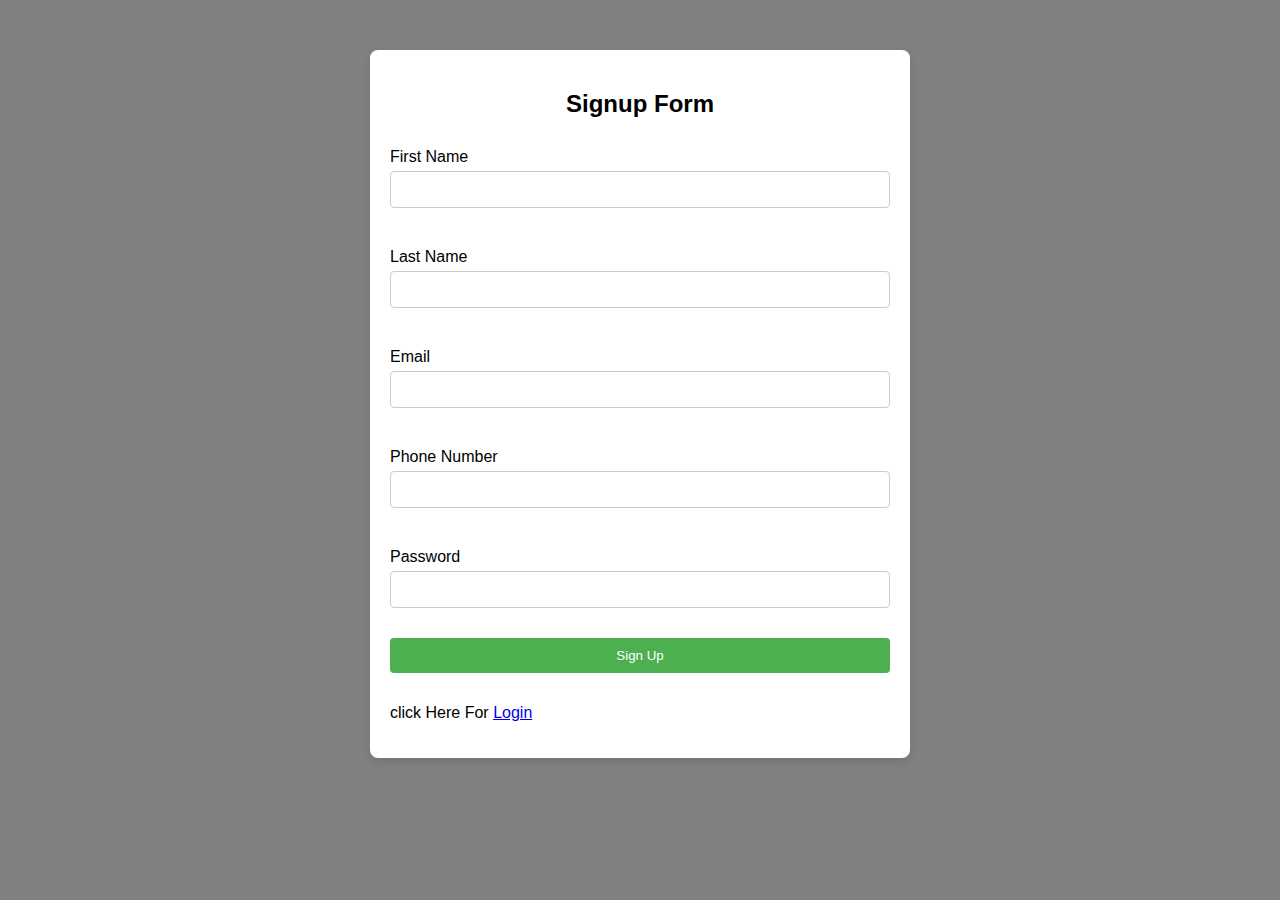
<file: index.html>
<!DOCTYPE html>
<html lang="en">
<head>
  <meta charset="UTF-8">
  <meta name="viewport" content="width=device-width, initial-scale=1.0">
  <title>Signup Form</title>
  <link rel="stylesheet" href="singup.css">
</head>
<body>
  <div class="container">
    <h2>Signup Form</h2>
    <div id="signupForm">
      <!-- First Name -->
      <div class="form-group">
        <label for="firstName">First Name</label>
        <input type="text" id="firstName" name="firstName">
      </div>
      <!-- Last Name -->
      <div class="form-group">
        <label for="lastName">Last Name</label>
        <input type="text" id="lastName" name="lastName">
      </div>
      <!-- Email -->
      <div class="form-group">
        <label for="email">Email</label>
        <input type="email" id="email" name="email">
      </div>
      <!-- Phone Number -->
      <div class="form-group">
        <label for="phone">Phone Number</label>
        <input type="number" id="phone" name="phone">
      </div>
      <!-- Password -->
      <div class="form-group">
        <label for="password">Password</label>
        <input type="password" id="password" name="password">
      </div>
      <!-- Submit Button -->
      <div class="form-group">
        <input type="button" value="Sign Up" onclick="signup()" class="submit-btn">
      </div>
      <p class="signup-text">click Here For <a href="./login.html">Login</a></p>
    </div>
  </div>
  <script src="app.js"></script>
</body>
</file>
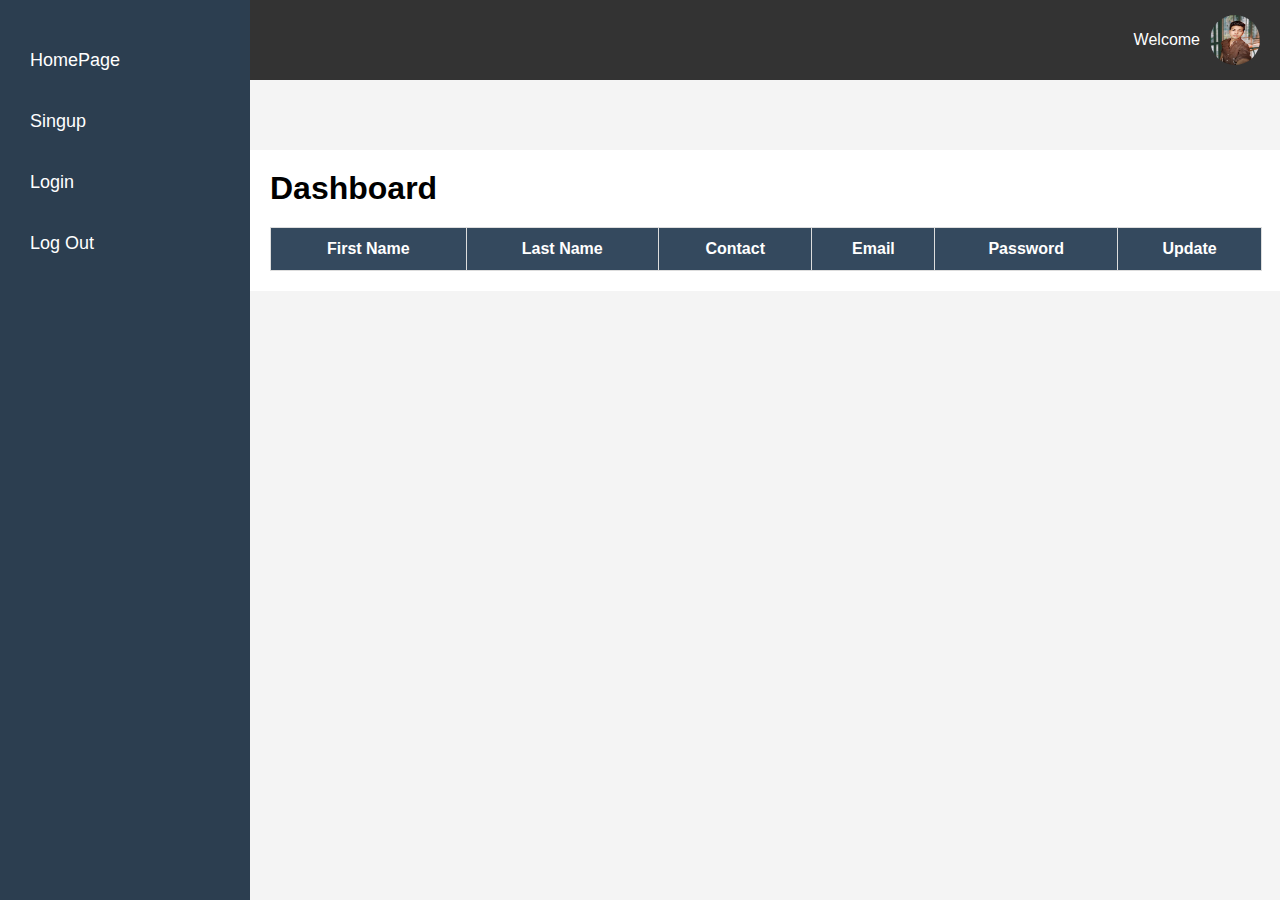
<file: deshBord.html>
<!DOCTYPE html>
<html lang="en">
<head>
    <meta charset="UTF-8">
    <meta name="viewport" content="width=device-width, initial-scale=1.0">
    <title>Dashboard</title>
    <link rel="stylesheet" href="deshBord.css">
</head>
<body>

    <!-- Navbar -->
    <header class="navbar">
        <svg onclick="toggle()" xmlns="http://www.w3.org/2000/svg" viewBox="0 0 448 512"><!--!Font Awesome Free 6.7.1 by @fontawesome - https://fontawesome.com License - https://fontawesome.com/license/free Copyright 2024 Fonticons, Inc.--><path fill="#ffffff" d="M0 96C0 78.3 14.3 64 32 64l384 0c17.7 0 32 14.3 32 32s-14.3 32-32 32L32 128C14.3 128 0 113.7 0 96zM0 256c0-17.7 14.3-32 32-32l384 0c17.7 0 32 14.3 32 32s-14.3 32-32 32L32 288c-17.7 0-32-14.3-32-32zM448 416c0 17.7-14.3 32-32 32L32 448c-17.7 0-32-14.3-32-32s14.3-32 32-32l384 0c17.7 0 32 14.3 32 32z"/></svg>  <div class="user-info">
            <span>Welcome</span>
            <img src="./1729750011616.jpg" width="50px"  height="50px" walt="User Avatar">
        </div>
    </header>

    <div class="container">

        <!-- Sidebar -->
        <aside class="sidebar" id="sidebar">
            <ul>
                <li><a href="./home.html">HomePage</a></li>
                <li><a href="./index.html">Singup</a></li>
                <li><a href="./login.html">Login</a></li>
                <li><a href="#">Log Out</a></li>
            </ul>
        </aside>

        <!-- Main Content -->
        <main class="main-content">
            <h1>Dashboard</h1>
            <table class="data-table">
                <thead>
                    <tr>
                        <th>First Name</th>
                        <th>Last Name</th>
                        <th>Contact</th>
                        <th>Email</th>
                        <th>Password</th>
                        
                        <th>Update</th>
                    </tr>
                </thead>
                <tbody id="Table">
                    
                </tbody>
            </table>
        </main>

    </div>

    <script>
var table = document.getElementById('Table');
var getData = window.localStorage.getItem("userdata");
var getParseData = JSON.parse(getData);

console.log(getParseData)
for (var i = 0; i < getParseData.length; i++) {
    table.innerHTML += `
        <tr>
          <td>${getParseData[i].firstName}</td>
          <td>${getParseData[i].lastName}</td>
          <td>${getParseData[i].phone}</td>
          <td>${getParseData[i].email}</td>
          <td>${getParseData[i].password}</td>
          
          <td><button onclick="deleteUser(this)">Delete</button></td>
        </tr>
      `;
    }
    function deleteUser(e){
//   e.parentNode.parentNode.remove()
var cheak = e.parentNode.parentNode.childNodes[7].textContent
console.log(cheak)
//   var idNode = e.parentNode.parentNode.[2].textContent;
//   console.log(idNode);

  for (var a = 0; a < getParseData.length; a++) {
    if (cheak == getParseData[a].email) {

getParseData.splice(a, 1)
localStorage.setItem("userdata", JSON.stringify(getParseData));

    //   for (var b = 0; b < getParseData[a].CardId.length; b++) {
    //     if (idNode == getParseData[a].CardId[b].id) {
    //      var getCardId = getParseData[a].CardId
    //      getCardId.splice(b, 1)
    //      localStorage.setItem("userdata", JSON.stringify(getParseData));

    //     }
    //   }
    }
  }
  e.parentNode.parentNode.remove()

}

function toggle() {
      var toggle = document.getElementById('sidebar');
      if (toggle.style.display == "none") {
        toggle.style.display = "block"
      } else {
        toggle.style.display = "none"
      }
    }

    </script>
</body>
</html>
</file>
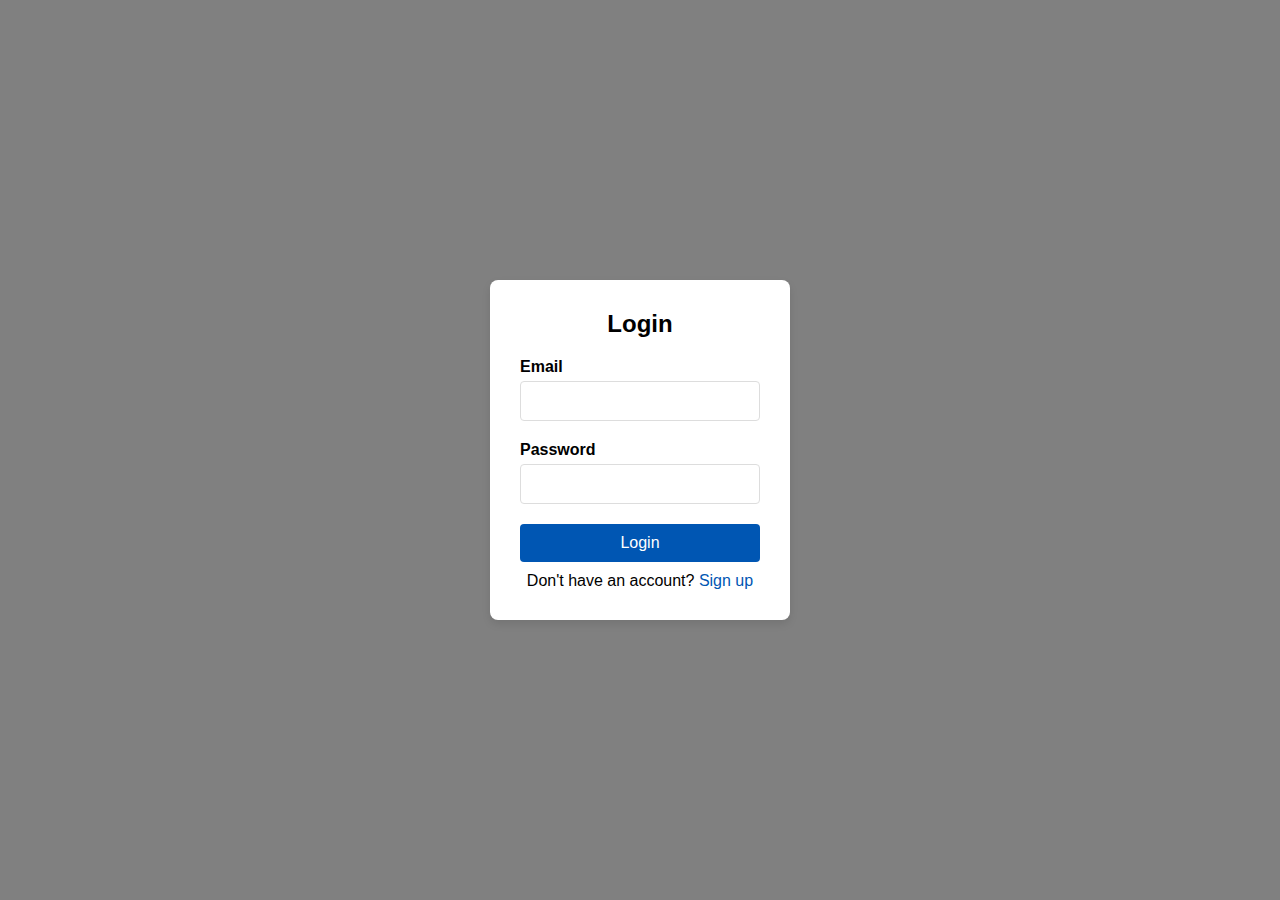
<file: login.html>
<!DOCTYPE html>
<html lang="en">
<head>
    <meta charset="UTF-8">
    <meta name="viewport" content="width=device-width, initial-scale=1.0">
    <title>Login Form</title>
    <link rel="stylesheet" href="login.css">
</head>
<body>
    <div class="login-container">
        <h2>Login</h2>
        <div action="#" method="POST">
            <div class="input-group">
                <label for="username">Email</label>
                <input type="email" id="lemail" name="username" required>
            </div>
            <div class="input-group">
                <label for="password">Password</label>
                <input type="lpassword" id="lpassword" name="password" required>
            </div>
            <button type="button" onclick="logIn()" class="btn">Login</button>
            <p class="signup-text">Don't have an account? <a href="./index.html">Sign up</a></p>
        </div>
    </div>

    <script src="app.js"></script>
</body>
</html>
</file>
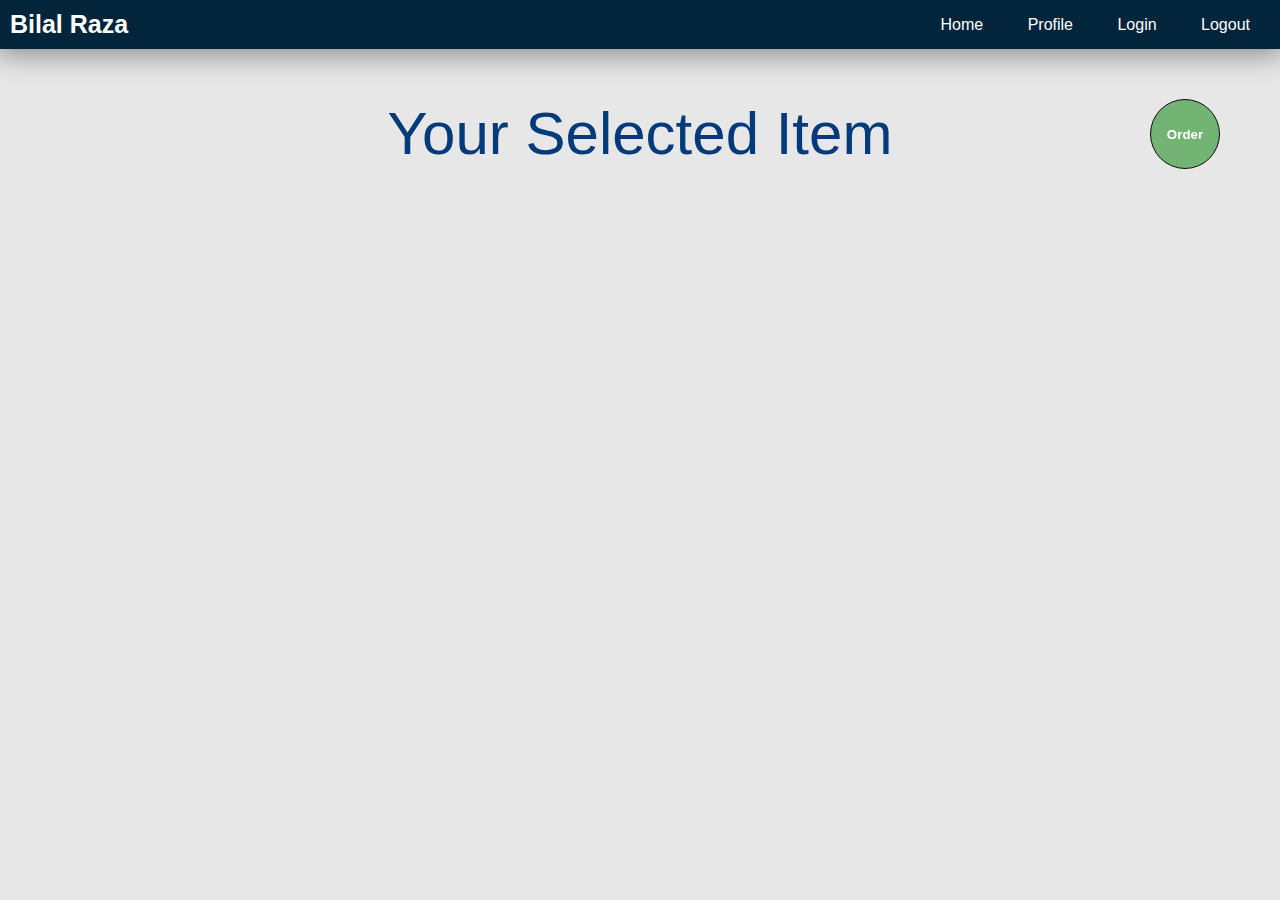
<file: profile.html>
<!DOCTYPE html>
<lang="en">

<head>
  <meta charset="UTF-8">
  <meta name="viewport" content="width=device-width, initial-scale=1.0">
  <title>Profile Page</title>
  <link rel="stylesheet" href="profile.css">
</head>

<body>
  <!-- NavBar work Is Here  -->
  <div class="navbar">
    <h1 id="UserName">Bilal Raza</h1>
    <div>
      <a href="./home.html">Home</a>
      <a href="./profile.html">Profile</a>
      <a href="./login.html">Login</a>
      <a href="./index.html">Logout</a>

    </div>
  </div>
<div class="orderdiv">
  <button class="order" id="order" onclick="order()"align= >Order</button>
</div>
  <h1 class="item">Your Selected Item</h1>
  <div id="cardArea">

  </div>
  <script src="pro.js">

  
  
  </script>
</body>
</html>
</file>
<file: singup.css>
body {
  font-family: Arial, sans-serif;
  background-color:gray;
  margin: 0;
  padding: 0;
}

.container {
  max-width: 500px;
  margin: 50px auto;
  background-color: #fff;
  padding: 20px;
  border-radius: 8px;
  box-shadow: 0 4px 8px rgba(0, 0, 0, 0.1);
}

/* Responsive design */

@media (max-width: 768px) {
  .container {
    max-width: 90%;
    margin: 20px auto;
  }
}

@media (max-width: 480px) {
  .container {
    max-width: 100%;
    margin: 10px auto;
    padding: 10px;
  }
  input {
    padding: 5px;
  }
  .submit-btn {
    padding: 5px 10px;
  }
}

h2 {
  text-align: center;
}

label {
  display: block;
  margin: 10px 0 5px;
}

input {
  width: 100%;
  padding: 10px;
  margin-bottom: 15px;
  border: 1px solid #ccc;
  border-radius: 4px;
  box-sizing: border-box;
}

.form-group {
  margin-bottom: 15px;
}

.form-group input[type="checkbox"] {
  display: inline-block;
  width: auto;
}

.form-group label {
  display: inline-block;
}

.submit-btn {
  background-color: #4CAF50;
  color: white;
  border: none;
  cursor: pointer;
}

.submit-btn:hover {
  background-color: #45a049;
}

.error {
  color: red;
  font-size: 0.9em;
}
</file>
<file: profile.css>
*{
  margin: 0;
  padding: 0;
  box-sizing: border-box;
  font-family: Verdana, Geneva, Tahoma, sans-serif;
}
body{
/* background-image: url("https://png.pngtree.com/background/20231017/original/pngtree-e-commerce-convenience-easily-ordering-clothes-from-online-retailers-through-your-picture-image_5587016.jpg");
width: 100%;
height: 700px;
background-position: center;
background-size: cover; */
background-color: rgb(231, 231, 231);
}
#UserName{
font-size: 25px;
}
.navbar{
  background-color: rgb(2, 37, 59);
  color: white;
  padding: 10px;
  display: flex;
justify-content: space-between;
align-items: center;
box-shadow: 0px 0px 30px 4px gray;
}
.navbar a{
  color: white;
  margin: 20px;
  text-decoration: none;
  transition: 1.1s;
}
.navbar a:hover{
  box-shadow: 0px 0px 20px white;
  padding: 10px;
  border-radius: 10px;
  transition: 1.1s;
}
@media (max-width: 530px) {
.navbar{
  background-color: rgb(2, 37, 59);
  color: white;
  padding: 10px;
  display: flex;
  flex-direction: column;
justify-content: center;
align-items: center;
box-shadow: 0px 0px 30px 4px gray;
}
.navbar div{
width: 100%;
margin-top: 10px;
display: flex;
justify-content: space-around;
}

}
.item{
  color: rgb(3, 59, 122);
  text-align: center;
  font-family: Verdana, Geneva, Tahoma, sans-serif;
  font-size: 60px;
  font-weight: lighter;
  margin-top: 50px;
  margin-bottom: 50px;
}

 /* card work is here  */
 .card{
  font-family: Verdana, Geneva, Tahoma, sans-serif;
  width: 250px;
  padding: 20px;
  background-color: rgb(248, 245, 245);
  border: 1px solid black;
  border-radius: 10px;
  transition: 1.3s;
  margin-top: 30px;
  
}
.card img{
  width: 200px;
  height: 200px;
  border: 1px solid black;
  border-radius: 20px;
margin: auto;
}
.image{
  text-align: center;
}
.cardText{
  margin-left: 22px;
  margin-top: 10px;
  margin-bottom: 10px;
  line-height: 20px;
}
.bold{
  font-weight: bold;
}
.card span{
  font-size: 11px;
}
.card button{
  width: 150px;
  margin: auto;
  padding: 10px;
  color: white;
  background-color: rgb(253, 19, 19);
  border-radius: 20px;
  border: none;
  margin-top: 10px;

}
.card button:hover{
  background-color: rgb(182, 4, 4);
}
.card:hover{
  box-shadow: 0px 0px 20px 5px rgb(30, 155, 228);
  transform: scale(1.1);
  transition: 1.3s;
}

#cardArea{
  padding-top:50px ;
  padding-bottom:100px ;
  display: flex;
  justify-content: center;
  flex-wrap: wrap;
  gap: 40px;
}

h2{
  color: gray;
  font-size: 60px;
  font-family: Verdana, Geneva, Tahoma, sans-serif;
  font-weight: lighter;
  
}
.orderdiv{
  /* display: flex; */
  text-align: right;
  width: 100%;
}
.order{
  /* float:left; */

  width: 70px;
  height: 70px;
  padding: 10px;
  background-color: rgba(0, 128, 0, 0.5);
  color: white;
  border-radius: 50%;
  border: none;
  margin-top: 50px;
  margin-right: 50px;
  position: fixed;
  right: 10px;
  font-weight: bold;
  border: 1px solid rgb(12, 11, 11);
  z-index: 1;
}
.order:hover{
  background-color: rgb(0, 128, 0);
}
</file>
<file: deshBord.css>
/* General Reset */
* {
  margin: 0;
  padding: 0;
  box-sizing: border-box;
}

/* Body and Layout */
body {
  font-family: Arial, sans-serif;
  background-color: #f4f4f4;
}

.container {
  display: flex;
  height: 100vh;
  flex-direction: column;
}

/* Navbar Styles */
.navbar {
  width: 100%;
  background-color: #333;
  color: white;
  display: flex;
  justify-content: space-between;
  align-items: center;
  padding: 15px 20px;
position:fixed;  
  top: 0;
  left: 0;
  z-index: 1;
}

.navbar .logo {
  font-size: 24px;
}

.navbar .user-info {
  display: flex;
  align-items: center;
}

.navbar .user-info span {
  margin-right: 10px;
}

.navbar .user-info img {
  border-radius: 50%;
}
svg{
    width: 30px;
}

/* Sidebar Styles */
.sidebar {
  width: 250px;
  background-color: #2c3e50;
  padding: 20px;
  color: white;
  height: 100vh;
  position: fixed;
  top: 0;
  left: 0;
  z-index: 1;
}

.sidebar ul {
  list-style: none;
}

.sidebar ul li {
  margin: 20px 0;
}

.sidebar ul li a {
  color: white;
  text-decoration: none;
  font-size: 18px;
  display: block;
  padding: 10px;
  transition: background-color 0.3s ease;
}

.sidebar ul li a:hover {
  background-color: #34495e;
}

/* Main Content Styles */
.main-content {

  margin-left: 250px;
  padding: 20px;
  width: 100%;
  background-color: #fff;
  margin-top: 150px;
}

.main-content h1 {
  margin-bottom: 20px;
}

/* Table Styles */
.data-table {
  width: 80%;
  border-collapse: collapse;
  margin-top: 20px;
}

.data-table th,
.data-table td {
  padding: 12px;
  border: 1px solid #ddd;
  text-align: center;
}

.data-table th {
  background-color: #34495e;
  color: white;
}

.data-table tr:nth-child(even) {
  background-color: #f2f2f2;
}

.data-table tr:hover {
  background-color: #ddd;
}

/* Responsive Design */
@media (max-width: 768px) {
  .sidebar {
    width: 100%;
    position: relative;
    height: auto;
    display: none;
    margin-top: 70px;
  }
  .main-content {
    margin-left: 0;
    margin-top: 100px;
  }
 
 
}

@media (max-width: 480px) {
  .data-table {
    font-size: 8px;
  }
  .data-table th,
  .data-table td {
    padding: 6px;
  }
}
button{
  background-color: red;
  color: white;
  padding: 3px;
  border: none;
  border-radius: 2px;
  width: 50px;
  font-size: 8px;
}
</file>
<file: login.css>
/* Basic reset */
* {
    margin: 0;
    padding: 0;
    box-sizing: border-box;
}

/* Full page background */
body {
    font-family: Arial, sans-serif;
    background:gray;
    display: flex;
    justify-content: center;
    align-items: center;
    height: 100vh;
}

/* Centered login container */
.login-container {
    background-color: white;
    padding: 30px;
    border-radius: 8px;
    box-shadow: 0 4px 8px rgba(0, 0, 0, 0.1);
    width: 300px;
}

/* Form title */
h2 {
    text-align: center;
    margin-bottom: 20px;
}

/* Input field styling */
.input-group {
    margin-bottom: 20px;
}

.input-group label {
    font-weight: bold;
    display: block;
    margin-bottom: 5px;
}

.input-group input {
    width: 100%;
    padding: 10px;
    font-size: 16px;
    border: 1px solid #ddd;
    border-radius: 4px;
    outline: none;
}

.input-group input:focus {
    border-color: #0056b3;
}

/* Button styling */
.btn {
    width: 100%;
    padding: 10px;
    font-size: 16px;
    background-color: #0056b3;
    color: white;
    border: none;
    border-radius: 4px;
    cursor: pointer;
}

.btn:hover {
    background-color: #004494;
}

/* Sign-up text */
.signup-text {
    text-align: center;
    margin-top: 10px;
}

.signup-text a {
    color: #0056b3;
    text-decoration: none;
}

.signup-text a:hover {
    text-decoration: underline;
}
</file>
